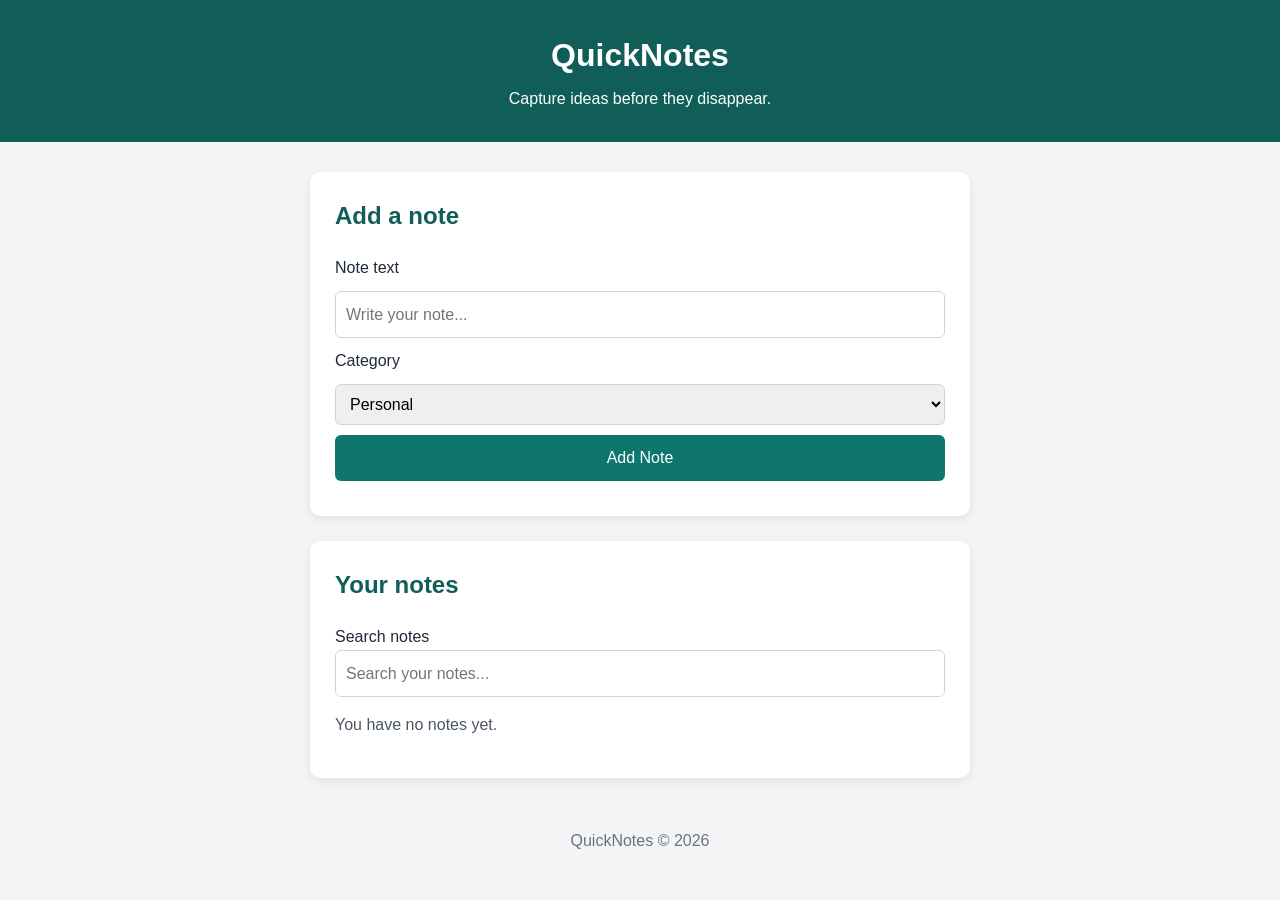
<file: quicknotes-app/index.html>
<!DOCTYPE html>
<html lang="en">
<head>
  <meta charset="UTF-8">
  <meta name="viewport" content="width=device-width, initial-scale=1.0">
  <title>QuickNotes</title>
  <link rel="stylesheet" href="style.css">
  <script src="script.js" defer></script>
</head>
<body>
  <header>
    <h1>QuickNotes</h1>
    <p>Capture ideas before they disappear.</p>
  </header>

  <main>
    <section id="add-note-section">
      <h2>Add a note</h2>

      <form id="note-form">
        <label for="note-input">Note text</label>
        <input
          type="text"
          id="note-input"
          placeholder="Write your note..."
        >
 
        <label for="note-category">Category</label>
        <select id="note-category">
          <option value="personal">Personal</option>
          <option value="work">Work</option>
          <option value="study">Study</option>
        </select>

        <button type="submit">Add Note</button>
      </form>

      <p id="error-message" role="alert"></p>
    </section>

    <section id="your-notes-section">
      <h2>Your notes</h2>

      <label for="search-input">Search notes</label>
      <input
        type="search"
        id="search-input"
        placeholder="Search your notes..."
      >

      <p id="note-count">You have no notes yet.</p>

      <ul id="notes-list"></ul>
    </section>
  </main>

  <footer>
    <p>QuickNotes &copy; 2026</p>
  </footer>
</body>
</html>
</file>
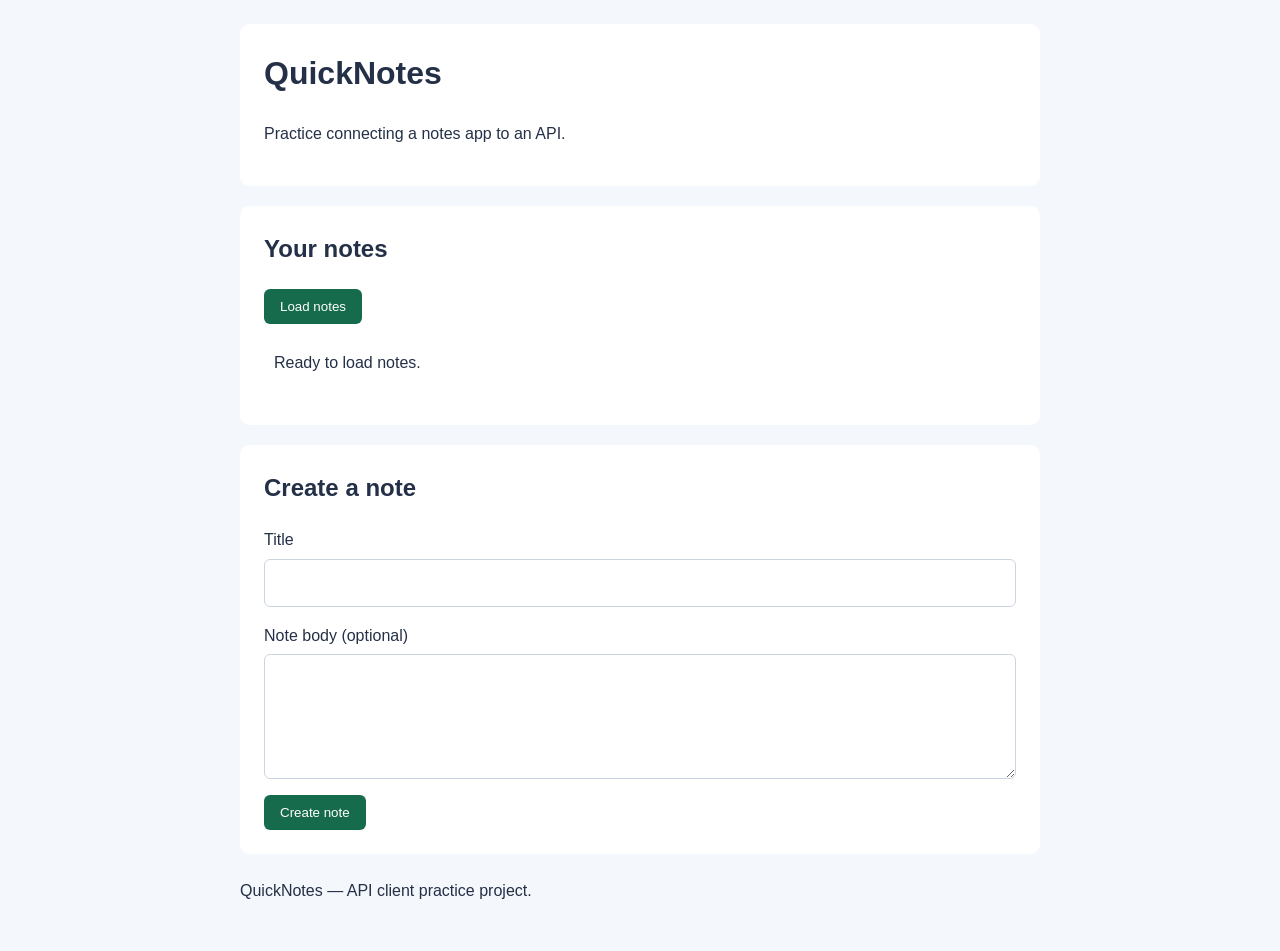
<file: quicknotes-system-design/index.html>
<!DOCTYPE html>
<html lang="en">
<head>
    <meta charset="UTF-8">
    <meta name="viewport" content="width=device-width, initial-scale=1.0">
    <title>QuickNotes API Client</title>
    <link rel="stylesheet" href="style.css">
    <script src="api.js" defer></script>
</head>
<body>
    <header>
        <h1>QuickNotes</h1>
        <p>Practice connecting a notes app to an API.</p>
    </header>

    <main>
        <section>
            <h2>Your notes</h2>
            <button id="load-btn" type="button">Load notes</button>
            <p id="status" role="status" aria-live="polite">Ready to load notes.</p>
            <ul id="notes-list"></ul>
        </section>

        <section>
            <h2>Create a note</h2>
            <form id="note-form">
                <label for="title-input">Title</label>
                <input
                    id="title-input"
                    name="title"
                    type="text"
                    maxlength="100"
                    required
                >

                <label for="body-input">Note body (optional)</label>
                <textarea
                    id="body-input"
                    name="body"
                    rows="4"
                ></textarea>

                <button id="submit-btn" type="submit">Create note</button>
            </form>
        </section>
    </main>

    <footer>
        <p>QuickNotes — API client practice project.</p>
    </footer>
</body>
</html>
</file>
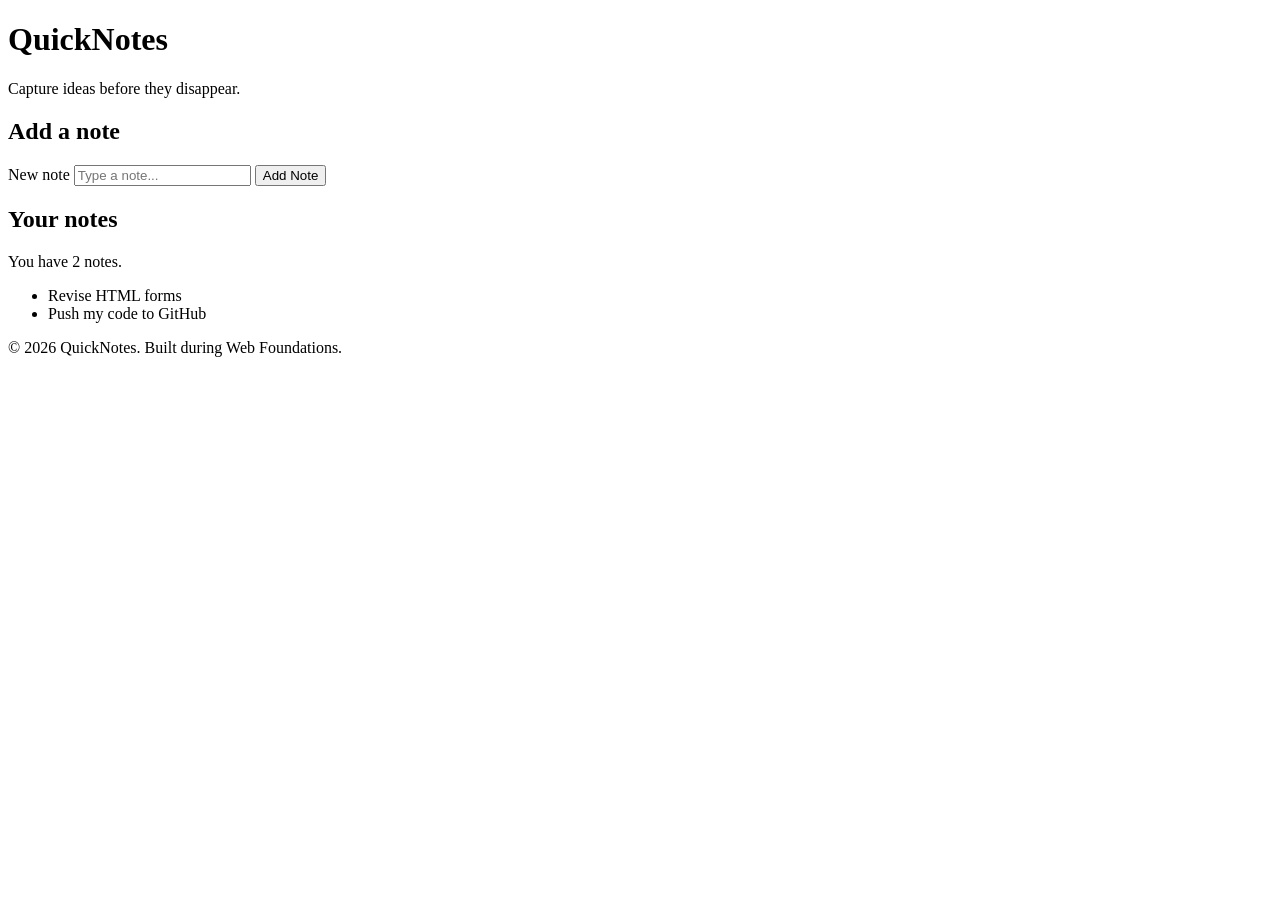
<file: practice/quicknotes-day1/index.html>
<!DOCTYPE html>
<html lang="en">
  <head>
    <meta charset="UTF-8" />
    <meta name="viewport" content="width=device-width, initial-scale=1.0" />
    <title>QuickNotes</title>
  </head>
  <body>
    <header>
      <h1>QuickNotes</h1>
      <p>Capture ideas before they disappear.</p>
    </header>
 
    <main>
      <section>
        <h2>Add a note</h2>
        <form id="note-form">
          <label for="note-input">New note</label>
          <input type="text" id="note-input" placeholder="Type a note..." />
          <button type="submit">Add Note</button>
        </form>
      </section>
 
      <section>
        <h2>Your notes</h2>
        <p id="note-count">You have 2 notes.</p>
        <ul id="notes-list">
          <li>Revise HTML forms</li>
          <li>Push my code to GitHub</li>
        </ul>
      </section>
    </main>
 
    <footer>
      <p>&copy; 2026 QuickNotes. Built during Web Foundations.</p>
    </footer>
  </body>
</html>
</file>
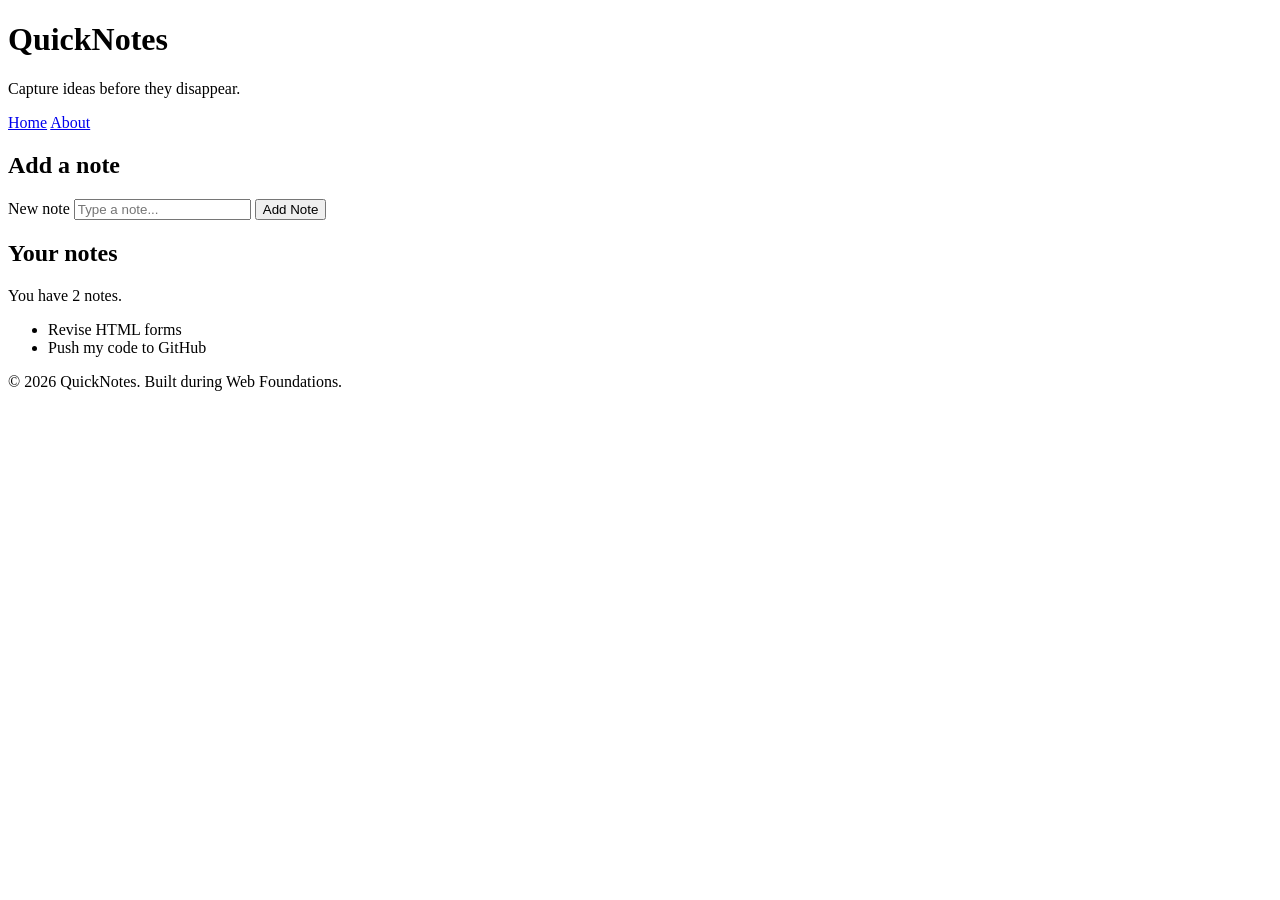
<file: web-foundations-days/day1/index.html>
<!doctype html>
<html lang="en">
  <head>
    <meta charset="UTF-8" />
    <meta name="viewport" content="width=device-width, initial-scale=1.0" />
    <title>QuickNotes</title>
  </head>

  <body>
    <header>
      <h1>QuickNotes</h1>
      <p>Capture ideas before they disappear.</p>

      <nav>
        <a href="index.html">Home</a>
        <a href="about.html">About</a>
      </nav>
    </header>

    <main>
      <section>
        <h2>Add a note</h2>

        <form id="note-form">
          <label for="note-input">New note</label>
          <input type="text" id="note-input" placeholder="Type a note..." />
          <button type="submit">Add Note</button>
        </form>
      </section>

      <section>
        <h2>Your notes</h2>

        <p id="note-count">You have 2 notes.</p>

        <ul id="notes-list">
          <li>Revise HTML forms</li>
          <li>Push my code to GitHub</li>
        </ul>
      </section>
    </main>

    <footer>
      <p>&copy; 2026 QuickNotes. Built during Web Foundations.</p>
    </footer>
  </body>
</html>
</file>
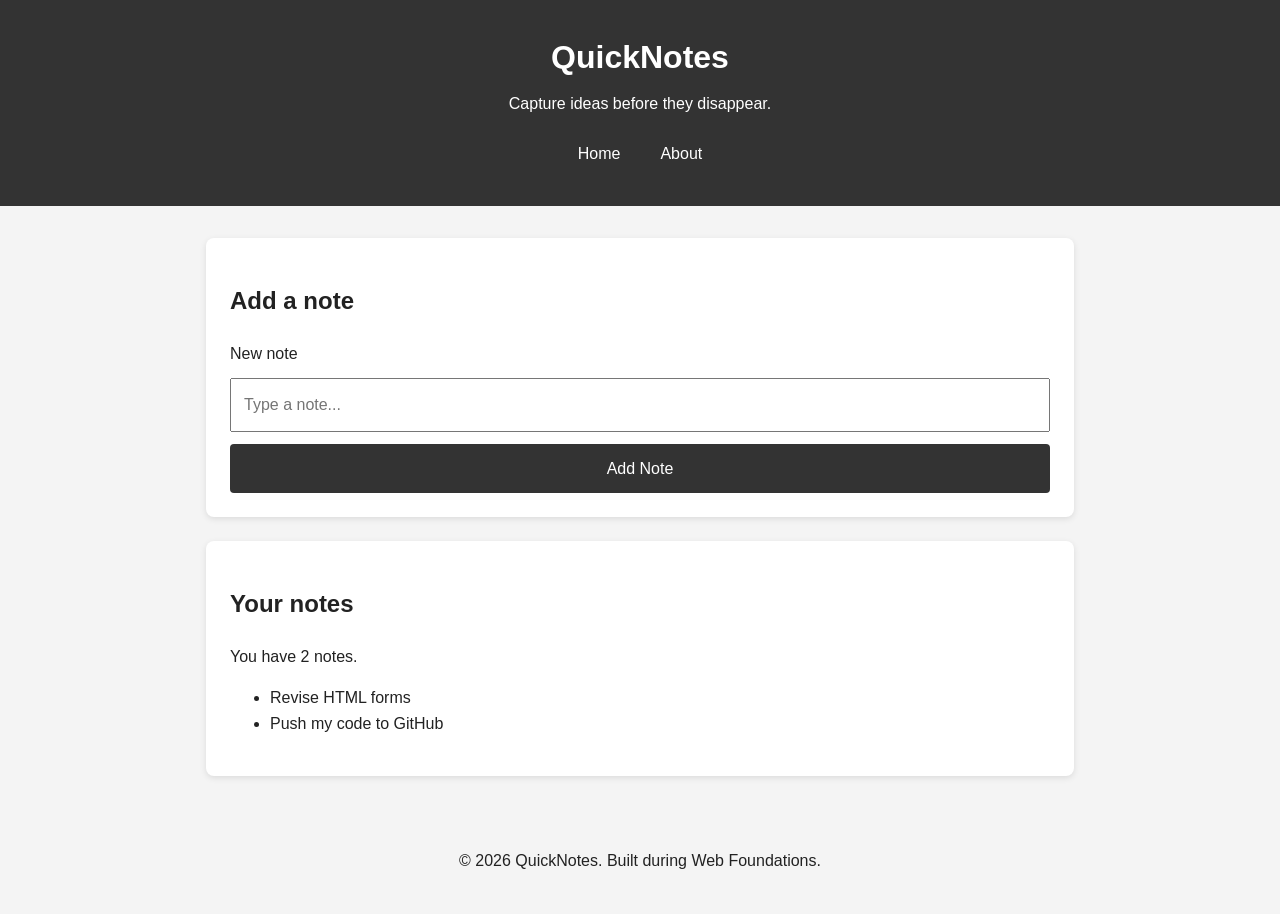
<file: web-foundations-days/day2/index.html>
<!DOCTYPE html>
<html lang="en">
<head>
  <meta charset="UTF-8" />
  <meta name="viewport" content="width=device-width, initial-scale=1.0" />
  <title>QuickNotes</title>
  <link rel="stylesheet" href="style.css" />
</head>

<body>
  <header>
    <h1>QuickNotes</h1>
    <p>Capture ideas before they disappear.</p>

    <nav>
      <a href="index.html">Home</a>
      <a href="about.html">About</a>
    </nav>
  </header>

  <main>
    <section>
      <h2>Add a note</h2>

      <form id="note-form">
        <label for="note-input">New note</label>
        <input
          type="text"
          id="note-input"
          placeholder="Type a note..."
        />
        <button type="submit">Add Note</button>
      </form>
    </section>

    <section>
      <h2>Your notes</h2>

      <p id="note-count">You have 2 notes.</p>

      <ul id="notes-list">
        <li>Revise HTML forms</li>
        <li>Push my code to GitHub</li>
      </ul>
    </section>
  </main>

  <footer>
    <p>&copy; 2026 QuickNotes. Built during Web Foundations.</p>
  </footer>
</body>
</html>
</file>
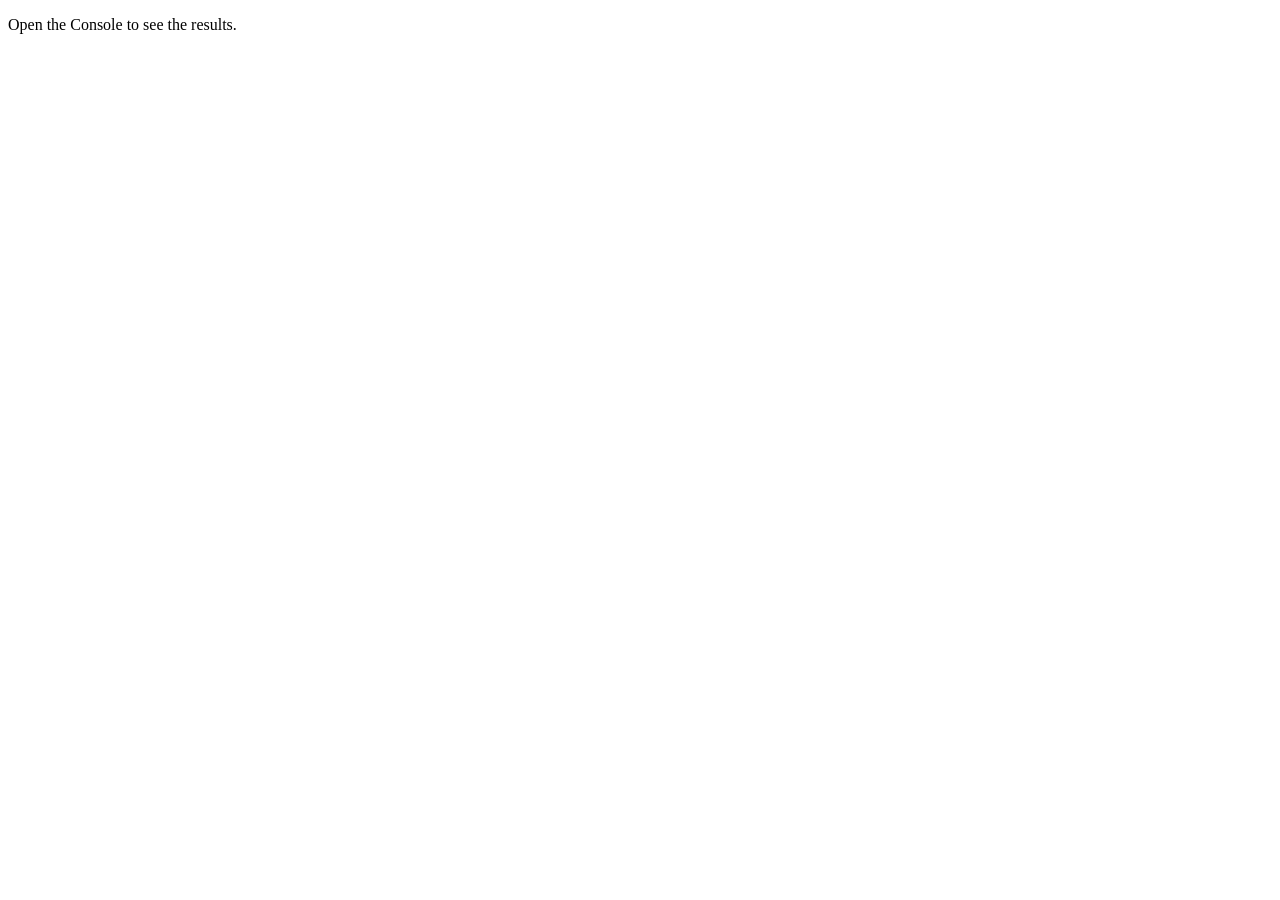
<file: web-foundations-days/day3/index.html>
<!DOCTYPE html>
<html lang="en">
<head>
  <meta charset="UTF-8">
  <meta name="viewport" content="width=device-width, initial-scale=1.0">
  <title>Notes Toolkit</title>
  <script src="script.js" defer></script>
</head>
<body>
  <p>Open the Console to see the results.</p>
</body>
</html>
</file>
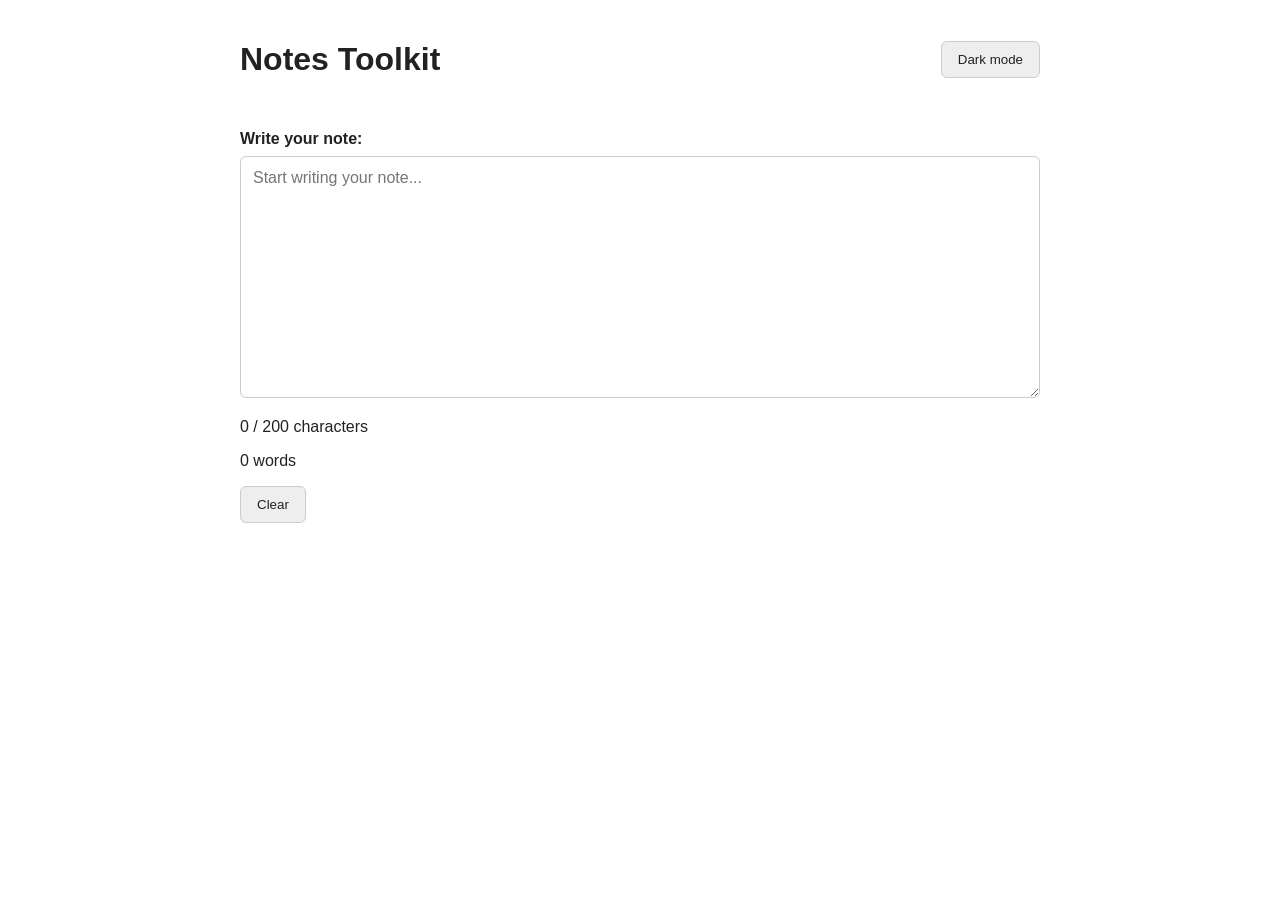
<file: web-foundations-days/day4/index.html>
<!DOCTYPE html>
<html lang="en">
<head>
    <meta charset="UTF-8">
    <meta name="viewport" content="width=device-width, initial-scale=1.0">
    <title>Notes Toolkit</title>
    <link rel="stylesheet" href="style.css">
    <script src="script.js" defer></script>
</head>
<body>
    <header>
        <h1>Notes Toolkit</h1>
        <button id="theme-toggle" type="button">Dark mode</button>
    </header>

    <main>
        <label for="note-text">Write your note:</label>

        <textarea
            id="note-text"
            rows="12"
            maxlength="250"
            placeholder="Start writing your note..."
        ></textarea>

        <p id="char-count">0 / 200 characters</p>
        <p id="word-count">0 words</p>

        <button id="clear-btn" type="button">Clear</button>
    </main>
</body>
</html>
</file>
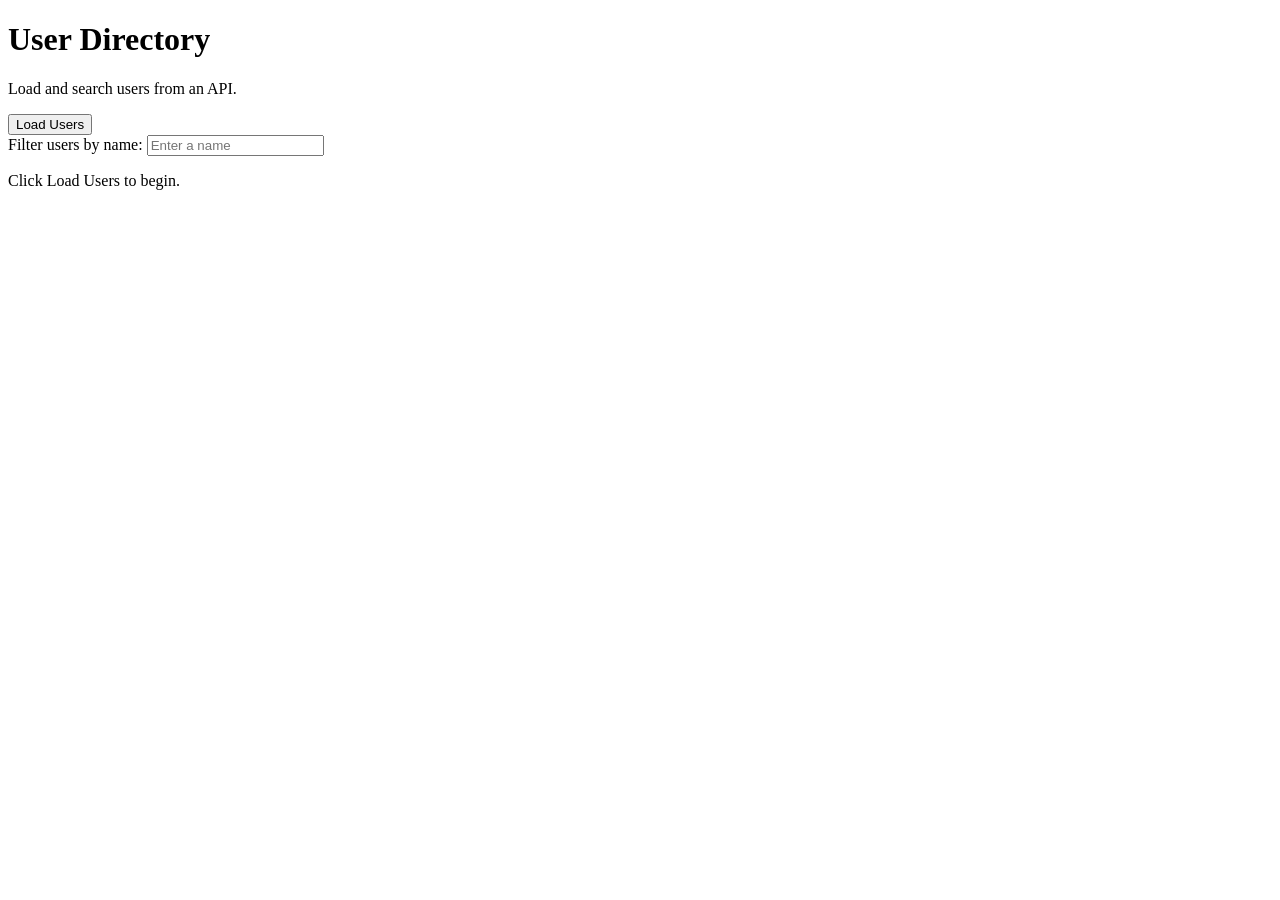
<file: web-foundations-days/day5/index.html>
<!DOCTYPE html>
<html lang="en">
<head>
  <meta charset="UTF-8">
  <meta name="viewport" content="width=device-width, initial-scale=1.0">
  <title>Day 5 - User Directory</title>
  <script src="users.js" defer></script>
</head>
<body>
  <header>
    <h1>User Directory</h1>
    <p>Load and search users from an API.</p>
  </header>

  <main>
    <button id="load-users">Load Users</button>

    <div>
      <label for="filter-input">Filter users by name:</label>
      <input type="text" id="filter-input" placeholder="Enter a name">
    </div>

    <p id="status" aria-live="polite">Click Load Users to begin.</p>

    <ul id="users-list"></ul>
  </main>
</body>
</html>
</file>
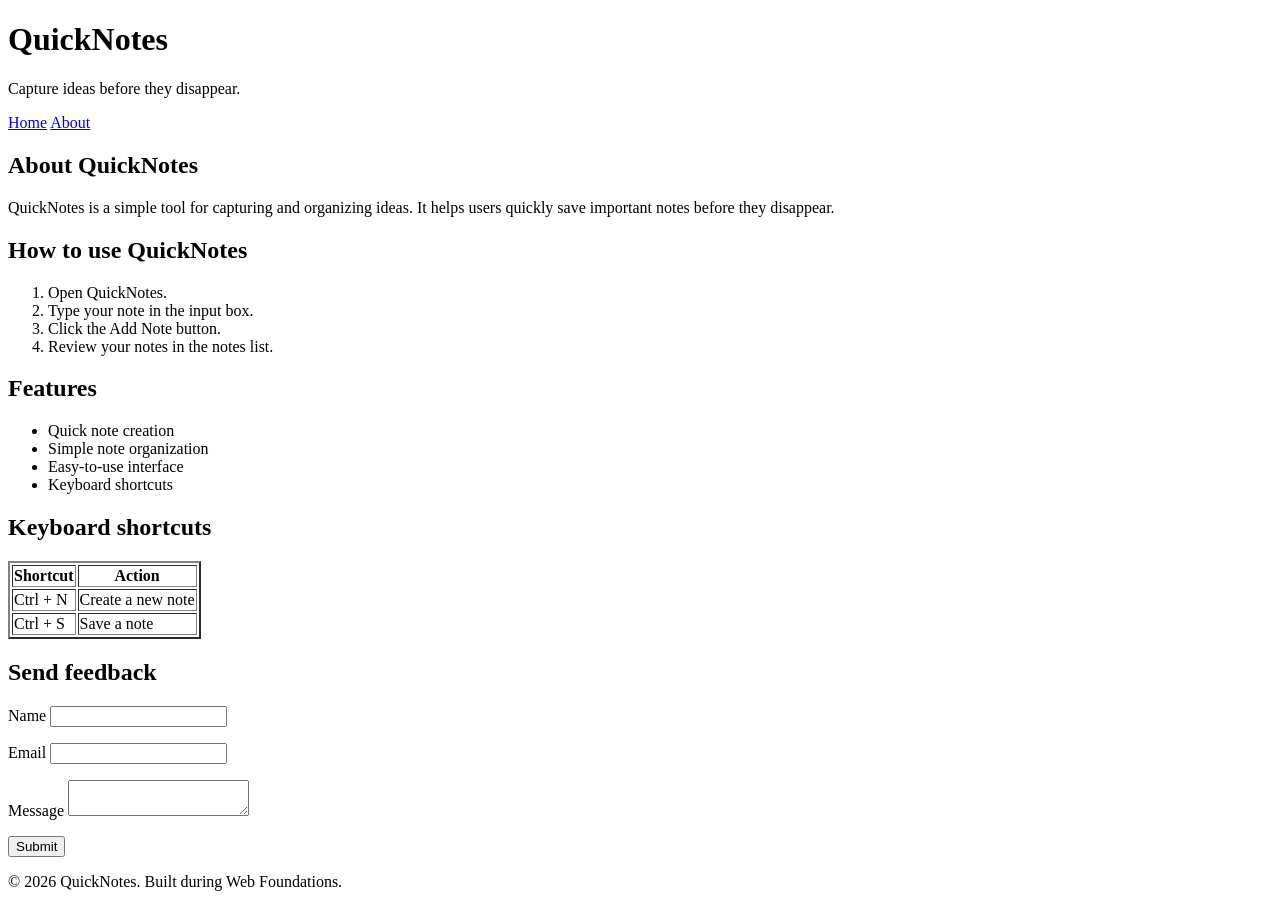
<file: web-foundations-days/day1/about.html>
<!doctype html>
<html lang="en">
  <head>
    <meta charset="UTF-8" />
    <meta name="viewport" content="width=device-width, initial-scale=1.0" />
    <title>About QuickNotes</title>
  </head>

  <body>
    <header>
      <h1>QuickNotes</h1>
      <p>Capture ideas before they disappear.</p>

      <nav>
        <a href="index.html">Home</a>
        <a href="about.html">About</a>
      </nav>
    </header>

    <main>
      <h2>About QuickNotes</h2>

      <p>
        QuickNotes is a simple tool for capturing and organizing ideas. It helps
        users quickly save important notes before they disappear.
      </p>

      <section>
        <h2>How to use QuickNotes</h2>

        <ol>
          <li>Open QuickNotes.</li>
          <li>Type your note in the input box.</li>
          <li>Click the Add Note button.</li>
          <li>Review your notes in the notes list.</li>
        </ol>
      </section>

      <section>
        <h2>Features</h2>

        <ul>
          <li>Quick note creation</li>
          <li>Simple note organization</li>
          <li>Easy-to-use interface</li>
          <li>Keyboard shortcuts</li>
        </ul>
      </section>

      <section>
        <h2>Keyboard shortcuts</h2>

        <table border="2">
          <thead>
            <tr>
              <th>Shortcut</th>
              <th>Action</th>
            </tr>
          </thead>

          <tbody>
            <tr>
              <td>Ctrl + N</td>
              <td>Create a new note</td>
            </tr>
            <tr>
              <td>Ctrl + S</td>
              <td>Save a note</td>
            </tr>
          </tbody>
        </table>
      </section>

      <section>
        <h2>Send feedback</h2>

        <form>
          <p>
            <label for="name">Name</label>
            <input type="text" id="name" name="name" required />
          </p>

          <p>
            <label for="email">Email</label>
            <input type="email" id="email" name="email" required />
          </p>

          <p>
            <label for="message">Message</label>
            <textarea id="message" name="message" required></textarea>
          </p>

          <button type="submit">Submit</button>
        </form>
      </section>
    </main>

    <footer>
      <p>&copy; 2026 QuickNotes. Built during Web Foundations.</p>
    </footer>
  </body>
</html>
</file>
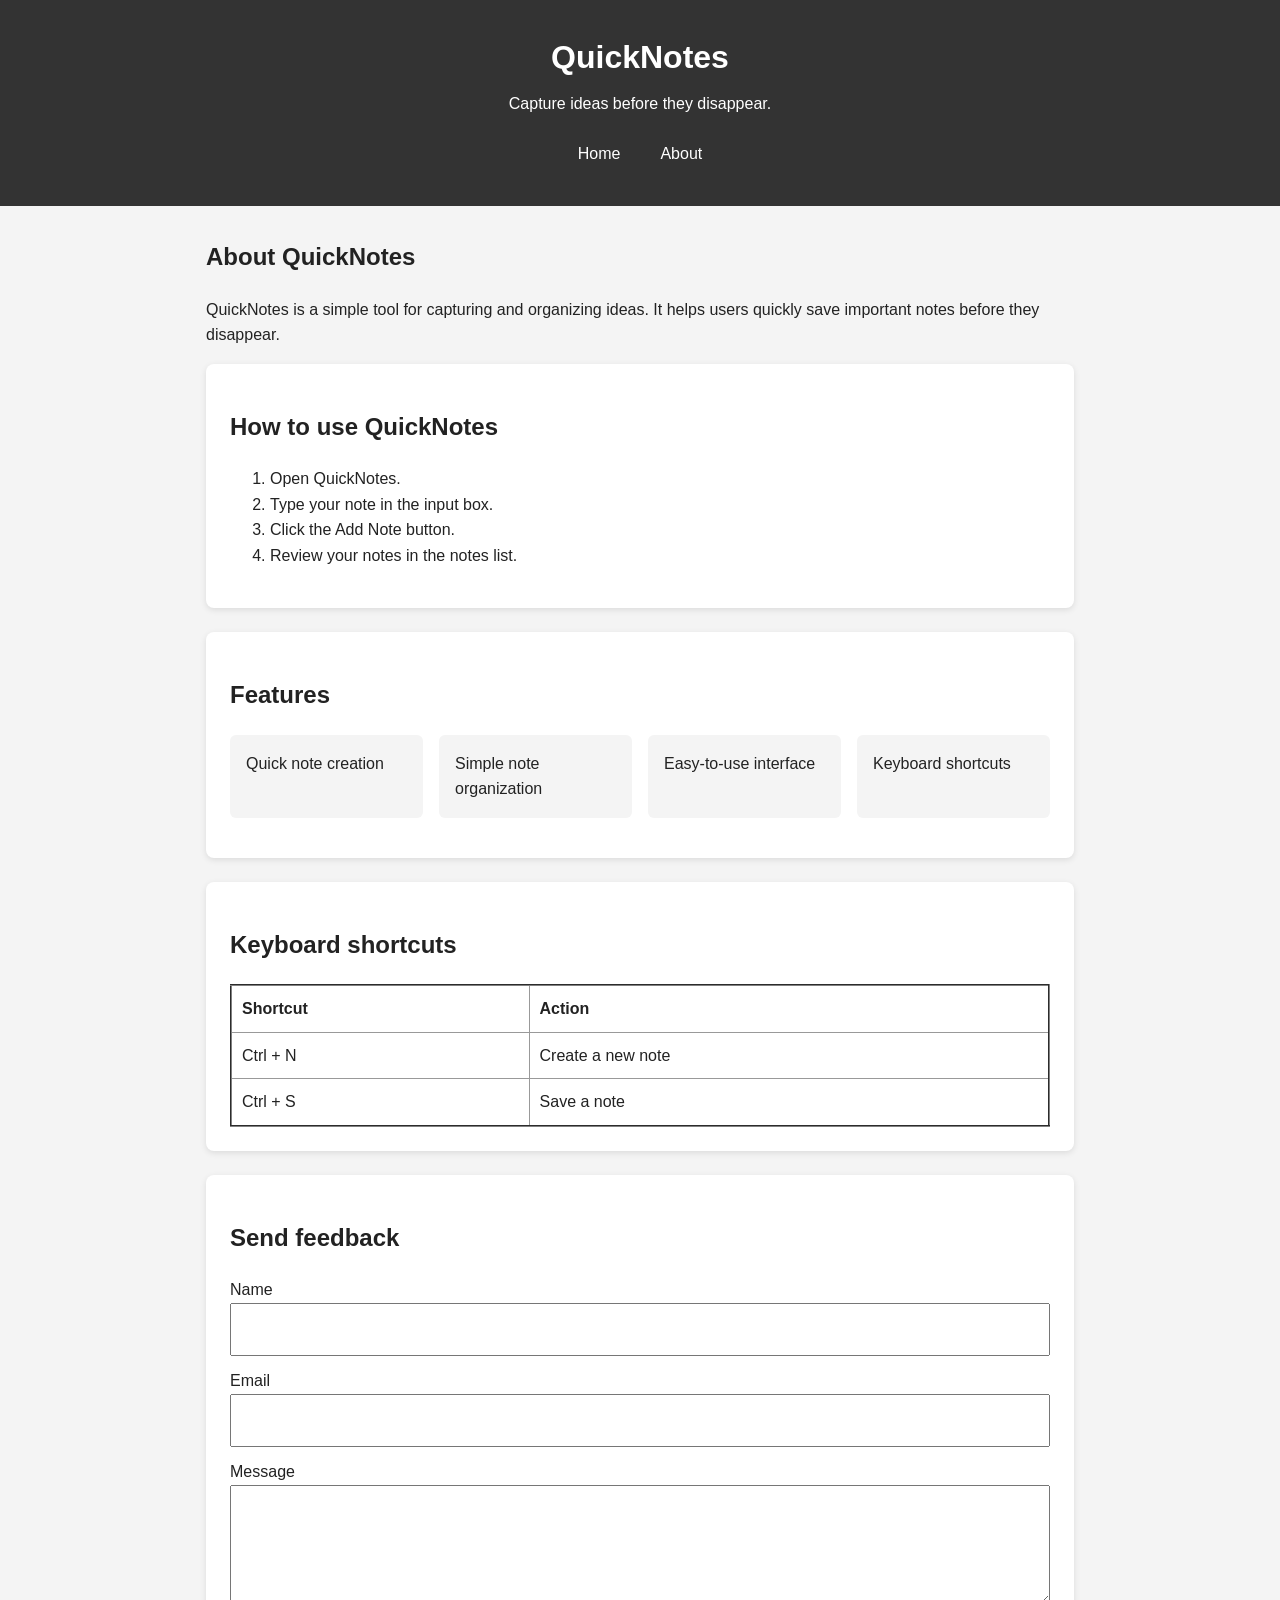
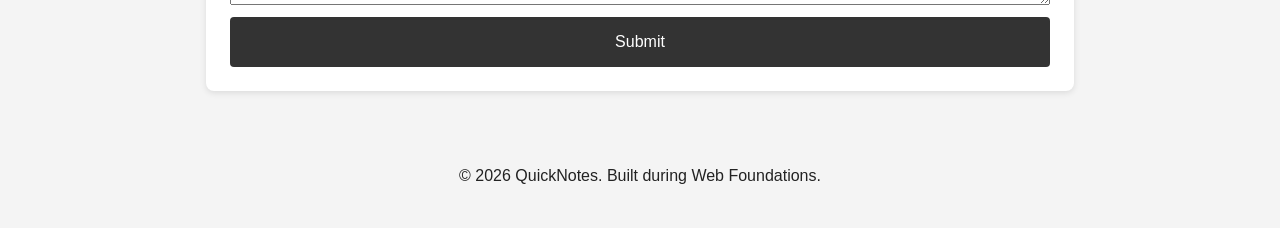
<file: web-foundations-days/day2/about.html>
<!DOCTYPE html>
<html lang="en">
<head>
  <meta charset="UTF-8" />
  <meta name="viewport" content="width=device-width, initial-scale=1.0" />
  <title>About QuickNotes</title>
  <link rel="stylesheet" href="style.css" />
</head>

<body>
  <header>
    <h1>QuickNotes</h1>
    <p>Capture ideas before they disappear.</p>

    <nav>
      <a href="index.html">Home</a>
      <a href="about.html">About</a>
    </nav>
  </header>

  <main>
    <h2>About QuickNotes</h2>

    <p>
      QuickNotes is a simple tool for capturing and organizing ideas.
      It helps users quickly save important notes before they disappear.
    </p>

    <section>
      <h2>How to use QuickNotes</h2>

      <ol>
        <li>Open QuickNotes.</li>
        <li>Type your note in the input box.</li>
        <li>Click the Add Note button.</li>
        <li>Review your notes in the notes list.</li>
      </ol>
    </section>

    <section>
      <h2>Features</h2>

      <ul class="features">
        <li>Quick note creation</li>
        <li>Simple note organization</li>
        <li>Easy-to-use interface</li>
        <li>Keyboard shortcuts</li>
      </ul>
    </section>

    <section>
      <h2>Keyboard shortcuts</h2>

      <table border="2">
        <thead>
          <tr>
            <th>Shortcut</th>
            <th>Action</th>
          </tr>
        </thead>

        <tbody>
          <tr>
            <td>Ctrl + N</td>
            <td>Create a new note</td>
          </tr>
          <tr>
            <td>Ctrl + S</td>
            <td>Save a note</td>
          </tr>
        </tbody>
      </table>
    </section>

    <section>
      <h2>Send feedback</h2>

      <form>
        <p>
          <label for="name">Name</label>
          <input type="text" id="name" name="name" required />
        </p>

        <p>
          <label for="email">Email</label>
          <input type="email" id="email" name="email" required />
        </p>

        <p>
          <label for="message">Message</label>
          <textarea id="message" name="message" required></textarea>
        </p>

        <button type="submit">Submit</button>
      </form>
    </section>
  </main>

  <footer>
    <p>&copy; 2026 QuickNotes. Built during Web Foundations.</p>
  </footer>
</body>
</html>
</file>
<file: quicknotes-app/style.css>
/* Reset */
* {
  box-sizing: border-box;
  margin: 0;
  padding: 0;
}

/* Page */
body {
  font-family: Arial, sans-serif;
  background-color: #f3f4f6;
  color: #1f2937;
  line-height: 1.6;
}

/* Header */
header {
  background-color: #115e59;
  color: white;
  text-align: center;
  padding: 30px 20px;
}

header h1 {
  font-size: 2rem;
  margin-bottom: 5px;
}

/* Main content */
main {
  max-width: 700px;
  margin: 30px auto;
  padding: 0 20px;
}

/* Sections */
section {
  background-color: white;
  padding: 25px;
  margin-bottom: 25px;
  border-radius: 10px;
  box-shadow: 0 3px 10px rgba(0, 0, 0, 0.08);
}

section h2 {
  margin-bottom: 20px;
  color: #115e59;
}

/* Form */
#note-form {
  display: flex;
  flex-direction: column;
  gap: 10px;
}

input,
select,
button {
  font: inherit;
  padding: 10px;
  border-radius: 6px;
}

input,
select {
  border: 1px solid #d1d5db;
  width: 100%;
}

input:focus,
select:focus {
  outline: 2px solid #5eead4;
  border-color: #0f766e;
}

/* Buttons */ 
button {
  background-color: #0f766e;
  color: white;
  border: none;
  cursor: pointer;
  transition: background-color 0.2s;
}

button:hover {
  background-color: #134e4a;
}

/* Error message */
#error-message {
  color: #dc2626;
  margin-top: 10px;
}

/* Search and count */
#search-input {
  margin-bottom: 15px;
}

#note-count {
  margin-bottom: 15px;
  color: #4b5563;
}

/* Notes list */
#notes-list {
  list-style: none;
}

#notes-list li {
  padding: 15px;
  border: 1px solid #e5e7eb;
  border-left: 5px solid #0f766e;
  border-radius: 8px;
  margin-bottom: 12px;
  overflow-wrap: anywhere;
}

/* Category colours */
.category-personal {
  border-left-color: #0d9488;
}

.category-work {
  border-left-color: #991b1b;
}

.category-study {
  border-left-color: #2563eb;
}

/* Footer */
footer {
  text-align: center;
  padding: 20px;
  color: #6b7280;
}

/* Mobile layout */
@media (max-width: 600px) {
  main {
    margin: 15px auto;
    padding: 0 12px;
  }

  section {
    padding: 18px;
  }

  #note-form {
    flex-direction: column;
  }

  header h1 {
    font-size: 1.7rem;
  }
}
</file>
<file: quicknotes-system-design/style.css>
* {
    box-sizing: border-box;
}

body {
    margin: 0;
    padding: 24px;
    font-family: Arial, sans-serif;
    line-height: 1.6;
    color: #243047;
    background: #f4f7fb;
}

header,
main,
footer {
    max-width: 800px;
    margin: 0 auto 24px;
}

header,
main section {
    background: white;
    padding: 24px;
    border-radius: 10px;
    margin-bottom: 20px;
}

h1,
h2 {
    margin-top: 0;
}

button {
    padding: 10px 16px;
    border: none;
    border-radius: 6px;
    background: #176b4d;
    color: white;
    cursor: pointer;
}

button:disabled {
    opacity: 0.5;
    cursor: not-allowed;
}

input,
textarea {
    display: block;
    width: 100%;
    padding: 10px;
    margin: 6px 0 16px;
    border: 1px solid #cbd5e1;
    border-radius: 6px;
    font: inherit;
}

#notes-list {
    padding-left: 24px;
}

#notes-list li {
    margin: 16px 0;
    overflow-wrap: anywhere;
}

#notes-list h3 {
    margin-bottom: 4px;
}

#notes-list p {
    margin-top: 4px;
}

#status {
    padding: 10px;
    border-radius: 6px;
}

#status.success {
    color: #166534;
    background: #dcfce7;
}

#status.error {
    color: #991b1b;
    background: #fee2e2;
}

@media (max-width: 600px) {
    body {
        padding: 12px;
    }

    header,
    main section {
        padding: 16px;
    }
}
</file>
<file: web-foundations-days/day2/style.css>
/* Box-sizing reset */
*,
*::before,
*::after {
  box-sizing: border-box;
}

/* Base body styles */
body {
  margin: 0;
  font-family: Arial, sans-serif;
  line-height: 1.6;
  background: #f4f4f4;
  color: #222;
}

/* Header */
header {
  background: #333;
  color: white;
  text-align: center;
  padding: 2rem 1rem;
}

header h1 {
  margin: 0;
}

header p {
  margin: 0.5rem 0 1rem;
}

/* Navigation */
nav {
  display: flex;
  justify-content: center;
  gap: 16px;
}

nav a {
  color: white;
  text-decoration: none;
  padding: 0.5rem 0.75rem;
  transition: background-color 0.3s ease, color 0.3s ease;
}

nav a:hover {
  background-color: white;
  color: #333;
  border-radius: 4px;
}

/* Main content */
main {
  max-width: 900px;
  margin: 2rem auto;
  padding: 0 1rem;
}

/* Section cards */
section {
  background: white;
  padding: 1.5rem;
  margin-bottom: 1.5rem;
  border-radius: 8px;
  box-shadow: 0 2px 6px rgba(0, 0, 0, 0.1);
}

/* Features grid */
.features {
  display: grid;
  grid-template-columns: repeat(auto-fit, minmax(180px, 1fr));
  gap: 16px;
  padding: 0;
  list-style: none;
}

.features li {
  background: #f4f4f4;
  padding: 1rem;
  border-radius: 6px;
}

/* Shortcuts table */
table {
  width: 100%;
  border-collapse: collapse;
}

th,
td {
  border: 1px solid #999;
  padding: 10px;
  text-align: left;
}

/* Feedback form */
form {
  display: flex;
  flex-direction: column;
  gap: 0.75rem;
}

form p {
  display: flex;
  flex-direction: column;
  margin: 0;
}

input,
textarea {
  width: 100%;
  padding: 0.75rem;
  font: inherit;
}

textarea {
  min-height: 120px;
  resize: vertical;
}

/* Buttons */
button {
  width: 100%;
  padding: 0.75rem 1rem;
  border: none;
  border-radius: 4px;
  background: #333;
  color: white;
  font: inherit;
  cursor: pointer;
  transition: background-color 0.3s ease, transform 0.2s ease;
}

button:hover {
  background-color: #555;
  transform: translateY(-2px);
}

/* Footer */
footer {
  text-align: center;
  padding: 1.5rem;
}

/* Small screens */
@media (max-width: 600px) {
  header {
    padding: 1rem 0.75rem;
  }

  header h1 {
    font-size: 1.6rem;
  }

  nav {
    gap: 8px;
  }

  main {
    margin: 1rem auto;
    padding: 0 0.75rem;
  }
}
</file>
<file: web-foundations-days/day4/style.css>
:root {
    --background-color: #ffffff;
    --text-color: #222222;
    --border-color: #cccccc;
    --input-background: #ffffff;
    --button-background: #eeeeee;
    --button-text: #222222;
    --warning-color: orange;
    --over-color: red;
}

body {
    background-color: var(--background-color);
    color: var(--text-color);
    font-family: Arial, sans-serif;
    margin: 0;
    padding: 20px;
    transition: background-color 0.3s, color 0.3s;
}

body.dark {
    --background-color: #1e1e1e;
    --text-color: #f5f5f5;
    --border-color: #555555;
    --input-background: #2b2b2b;
    --button-background: #444444;
    --button-text: #ffffff;
}

header {
    max-width: 800px;
    margin: 0 auto 30px;
    display: flex;
    justify-content: space-between;
    align-items: center;
}

main {
    max-width: 800px;
    margin: 0 auto;
}

label {
    display: block;
    margin-bottom: 8px;
    font-weight: bold;
}

textarea {
    width: 100%;
    box-sizing: border-box;
    padding: 12px;
    font: inherit;
    color: var(--text-color);
    background-color: var(--input-background);
    border: 1px solid var(--border-color);
    border-radius: 6px;
    resize: vertical;
}

button {
    padding: 10px 16px;
    border: 1px solid var(--border-color);
    border-radius: 6px;
    background-color: var(--button-background);
    color: var(--button-text);
    cursor: pointer;
}

button:hover {
    opacity: 0.85;
}

.warning {
    color: var(--warning-color);
}

.over {
    color: var(--over-color);
    font-weight: bold;
}
</file>
